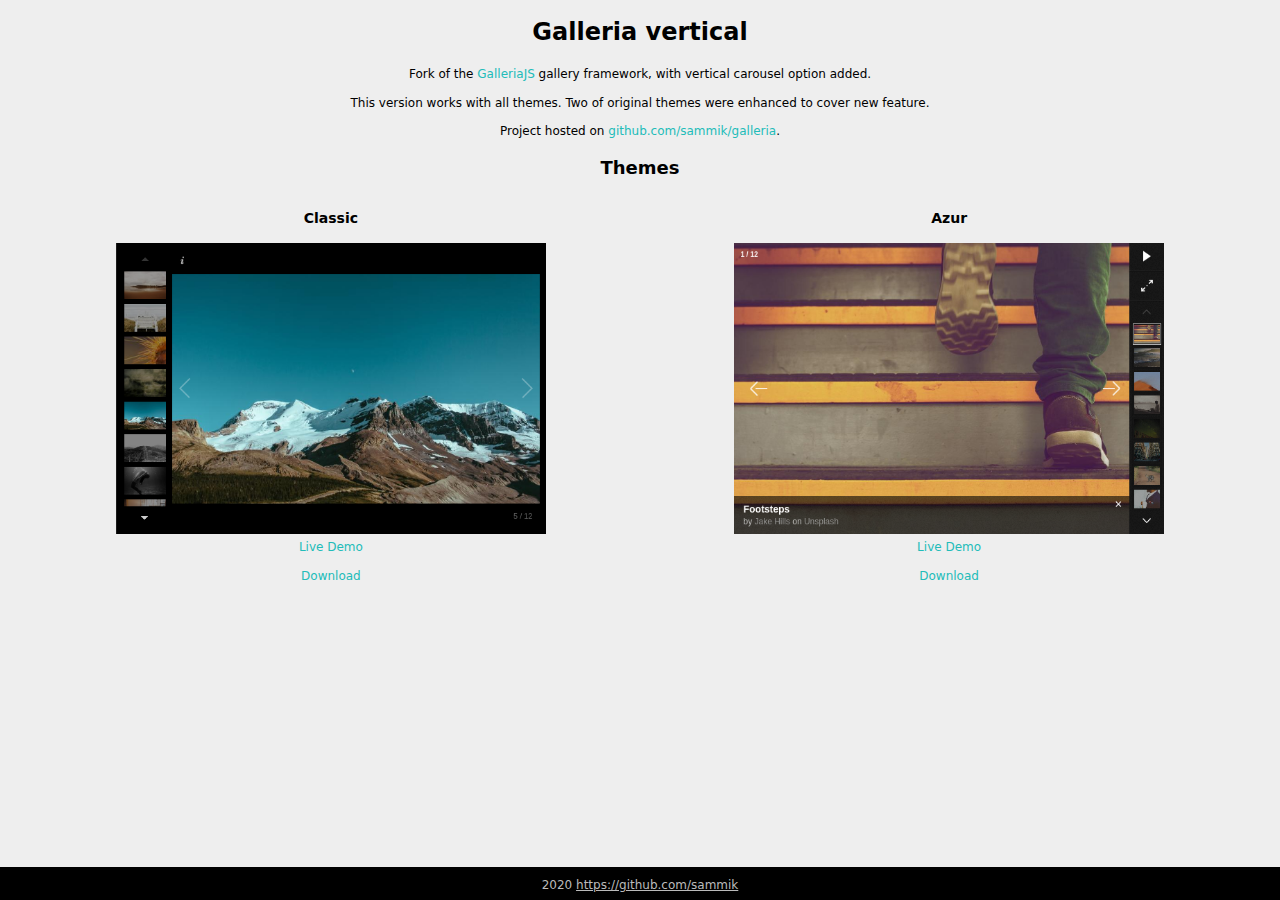
<file: index.html>
<!DOCTYPE html>
<html lang="en">
    <head>
        <meta charset="utf-8">
        <title>Galleria Classic Theme</title>
        <style>
            html,body{background:#eee;margin:0;font:12px/1.4 sans;text-align:center;}
            a {color:#22BCB9;text-decoration:none;}
            a:hover{text-decoration:underline;}
            .themes{margin-bottom:40px;}
            .theme{display:inline-block;width:48%;min-width:300px;padding:0;margin:0 auto;}
            .theme img{width:70%;min-width:250px;}
            footer{background:black;color:#bbb;padding:10px 0 6px;z-index:9999;position:fixed;bottom:0;right:0;left:0;}
            footer a{color:#bbb;text-decoration:underline;}
            footer a:hover{color:#fff;}
            
        </style>

        <!-- load jQuery -->
        <!-- <script src="https://ajax.googleapis.com/ajax/libs/jquery/3.1.1/jquery.js"></script> -->
        <script src="https://ajax.googleapis.com/ajax/libs/jquery/2.2.4/jquery.js"></script>

    </head>
    
    <body>
    <h1>Galleria vertical</h1>
    <p>Fork of the <a href="https://galleriajs.github.io/" target="_blank">GalleriaJS</a> gallery framework, with vertical carousel option added.</p>
    <p>This version works with all themes. Two of original themes were enhanced to cover new feature.</p>
    <p>Project hosted on <a href="https://github.com/sammik/galleria">github.com/sammik/galleria</a>.</p>
    <div class="themes">
        <h2>Themes</h2>
        <div class="theme">
            <h3>Classic</h3>
            <a href="classic.html"><img src="classic.png"><br>Live Demo</a>
            <p><a href="classic.zip">Download</a></p>
        </div>
        <div class="theme">
            <h3>Azur</h3>
            <a href="azur.html"><img src="azur.png"><br>Live Demo</a>
            <p><a href="azur.zip">Download</a></p>
        </div>
    </div>
    <footer>2020 <a href="https://github.com/sammik" target="_blank">https://github.com/sammik</a></footer>
    
    </body>
</html>
</file>
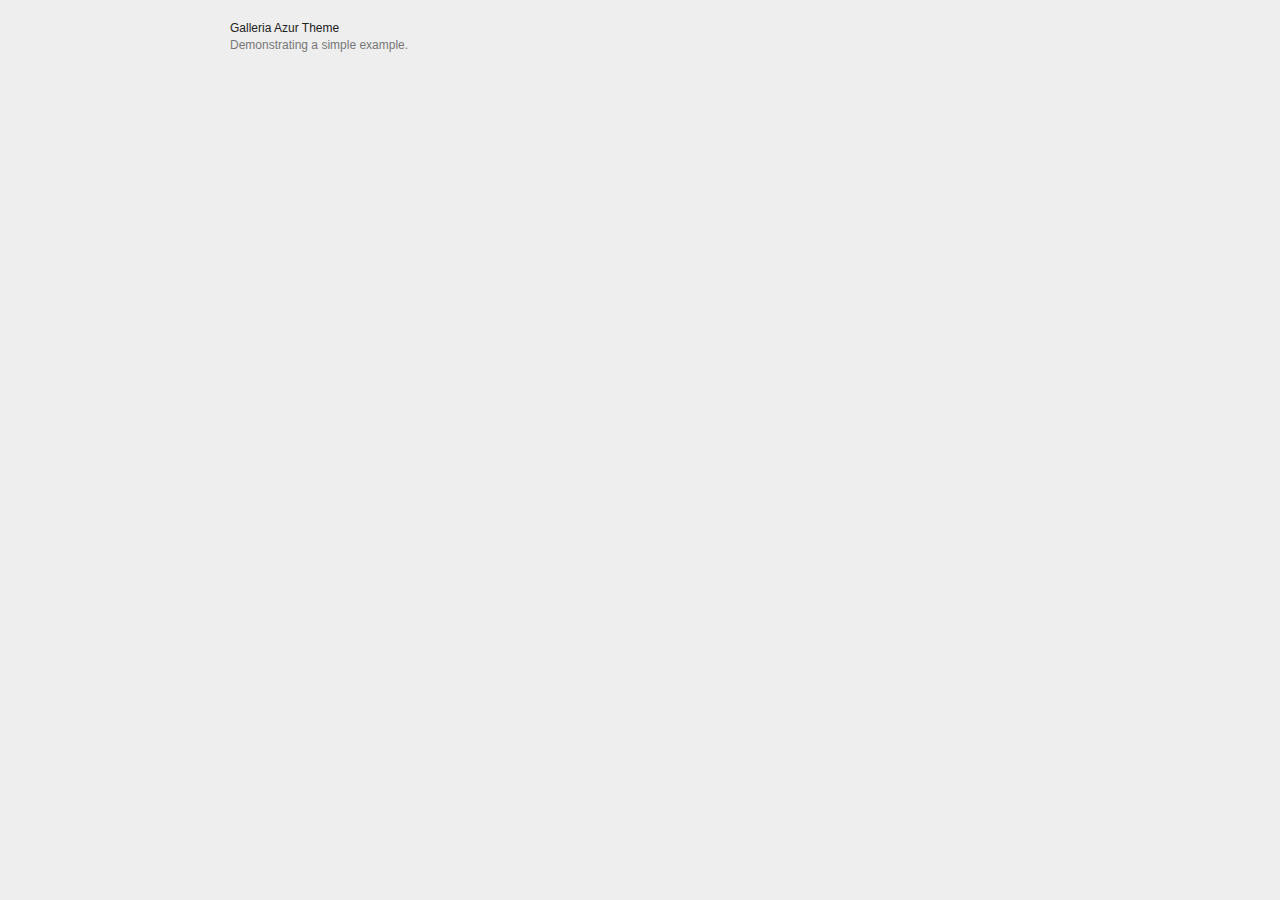
<file: themes/azur/demo-retina.html>
<!DOCTYPE html>
<html lang="en">
    <head>
        <meta charset="utf-8">
        <meta name="viewport" content="width=device-width,initial-scale=0.3">
        <title>Galleria Azur Theme</title>
        <style>

            /* Demo styles */
            html,body{background:#eee;margin:0;}
            .content{color:#777;font:12px/1.4 "helvetica neue",arial,sans-serif;max-width:820px;margin:20px auto;}
            h1{font-size:12px;font-weight:normal;color:#222;margin:0;}
            p{margin:0 0 20px}
            a {color:#22BCB9;text-decoration:none;}
            .galleria-info-description a { color: #bbb;}
            .cred{margin-top:20px;font-size:11px;}

            /* Gallery measures that will be applied */
            .galleria {
                height:420px;    /* defines a static gallery height */
                max-width:820px; /* defines a responsive width */
            }

        </style>

        <!-- load jQuery -->
        <!-- <script src="https://ajax.googleapis.com/ajax/libs/jquery/3.1.1/jquery.js"></script> -->
        <script src="https://ajax.googleapis.com/ajax/libs/jquery/2.2.4/jquery.js"></script>

        <!-- load Galleria -->
        <script src="galleria.js"></script>

    </head>
<body>
    <div class="content">
        <h1>Galleria Azur Theme</h1>
        <p>Demonstrating a simple example.</p>

        <div class="galleria">
            <a href="https://picsum.photos/id/389/1024/768.jpg" data-srcset="https://picsum.photos/id/389/1024/768.jpg 1x, https://picsum.photos/id/389/2048/1536.jpg 2x">
                <img src="https://picsum.photos/id/389/150/100.jpg" srcset="https://picsum.photos/id/389/150/100.jpg 1x, https://picsum.photos/id/389/300/200.jpg 2x"
                     data-big="https://picsum.photos/id/389/1440/1080.jpg" data-bigsrcset="https://picsum.photos/id/389/1440/1080.jpg 1x, https://picsum.photos/id/389/2880/2160.jpg 2x"
                     data-description="by &lt;a href=&quot;https://unsplash.com/photos/bt-Sc22W-BE&quot;&gt;Jake Hills&lt;/a&gt; on &lt;a href=&quot;https://unsplash.com&quot;&gt;Unsplash&lt;/a&gt;"
                     data-title="Footsteps">
            </a>
            <a href="https://picsum.photos/id/675/1024/768.jpg" data-srcset="https://picsum.photos/id/675/1024/768.jpg 1x, https://picsum.photos/id/675/2048/1536.jpg 2x">
                <img src="https://picsum.photos/id/675/150/100.jpg" srcset="https://picsum.photos/id/675/150/100.jpg 1x, https://picsum.photos/id/675/300/200.jpg 2x"
                     data-big="https://picsum.photos/id/675/1440/1080.jpg" data-bigsrcset="https://picsum.photos/id/675/1440/1080.jpg 1x, https://picsum.photos/id/675/2880/2160.jpg 2x"
                     data-description="by &lt;a href=&quot;https://unsplash.com/photos/hBYzBU1xP6s&quot;&gt;Barn Images&lt;/a&gt; on &lt;a href=&quot;https://unsplash.com&quot;&gt;Unsplash&lt;/a&gt;"
                     data-title="Waves washes on beach shore">
            </a>
            <a href="https://picsum.photos/id/525/1024/768.jpg" data-srcset="https://picsum.photos/id/525/1024/768.jpg 1x, https://picsum.photos/id/525/2048/1536.jpg 2x">
                <img src="https://picsum.photos/id/525/150/100.jpg" srcset="https://picsum.photos/id/525/150/100.jpg 1x, https://picsum.photos/id/525/300/200.jpg 2x"
                     data-big="https://picsum.photos/id/525/1440/1080.jpg" data-bigsrcset="https://picsum.photos/id/525/1440/1080.jpg 1x, https://picsum.photos/id/525/2880/2160.jpg 2x"
                     data-description="by &lt;a href=&quot;https://unsplash.com/photos/aViOQZzikVs&quot;&gt;Luca Zanon&lt;/a&gt; on &lt;a href=&quot;https://unsplash.com&quot;&gt;Unsplash&lt;/a&gt;"
                     data-title="Extreme Desert Hike">
            </a>
            <a href="https://picsum.photos/id/349/1024/768.jpg" data-srcset="https://picsum.photos/id/349/1024/768.jpg 1x, https://picsum.photos/id/349/2048/1536.jpg 2x">
                <img src="https://picsum.photos/id/349/150/100.jpg" srcset="https://picsum.photos/id/349/150/100.jpg 1x, https://picsum.photos/id/349/300/200.jpg 2x"
                     data-big="https://picsum.photos/id/349/1440/1080.jpg" data-bigsrcset="https://picsum.photos/id/349/1440/1080.jpg 1x, https://picsum.photos/id/349/2880/2160.jpg 2x"
                     data-description="by &lt;a href=&quot;https://unsplash.com/photos/FmMivfgHCiM&quot;&gt;Caleb George&lt;/a&gt; on &lt;a href=&quot;https://unsplash.com&quot;&gt;Unsplash&lt;/a&gt;"
                     data-title="Man in front of skyline">
            </a>
            <a href="https://picsum.photos/id/120/1024/768.jpg" data-srcset="https://picsum.photos/id/120/1024/768.jpg 1x, https://picsum.photos/id/120/2048/1536.jpg 2x">
                <img src="https://picsum.photos/id/120/150/100.jpg" srcset="https://picsum.photos/id/120/150/100.jpg 1x, https://picsum.photos/id/120/300/200.jpg 2x"
                     data-big="https://picsum.photos/id/120/1440/1080.jpg" data-bigsrcset="https://picsum.photos/id/120/1440/1080.jpg 1x, https://picsum.photos/id/120/2880/2160.jpg 2x"
                     data-description="by &lt;a href=&quot;https://unsplash.com/photos/_DA3D5P71qs&quot;&gt;Guillaume&lt;/a&gt; on &lt;a href=&quot;https://unsplash.com&quot;&gt;Unsplash&lt;/a&gt;"
                     data-title="Milky Way Night Sky">
            </a>
            <a href="https://picsum.photos/id/299/1024/768.jpg" data-srcset="https://picsum.photos/id/299/1024/768.jpg 1x, https://picsum.photos/id/299/2048/1536.jpg 2x">
                <img src="https://picsum.photos/id/299/150/100.jpg" srcset="https://picsum.photos/id/299/150/100.jpg 1x, https://picsum.photos/id/299/300/200.jpg 2x"
                     data-big="https://picsum.photos/id/299/1440/1080.jpg" data-bigsrcset="https://picsum.photos/id/299/1440/1080.jpg 1x, https://picsum.photos/id/299/2880/2160.jpg 2x"
                     data-description="by &lt;a href=&quot;https://unsplash.com/photos/nOhUx3tiaQQ&quot;&gt;Matthew Wiebe&lt;/a&gt; on &lt;a href=&quot;https://unsplash.com&quot;&gt;Unsplash&lt;/a&gt;"
                     data-title="My favorite building in the city">
            </a>
            <a href="https://picsum.photos/id/219/1024/768.jpg" data-srcset="https://picsum.photos/id/219/1024/768.jpg 1x, https://picsum.photos/id/219/2048/1536.jpg 2x">
                <img src="https://picsum.photos/id/219/150/100.jpg" srcset="https://picsum.photos/id/219/150/100.jpg 1x, https://picsum.photos/id/219/300/200.jpg 2x"
                     data-big="https://picsum.photos/id/219/1440/1080.jpg" data-bigsrcset="https://picsum.photos/id/219/1440/1080.jpg 1x, https://picsum.photos/id/219/2880/2160.jpg 2x"
                     data-description="by &lt;a href=&quot;https://unsplash.com/photos/7iB4OZDlRok&quot;&gt;Martyn Seddon&lt;/a&gt; on &lt;a href=&quot;https://unsplash.com&quot;&gt;Unsplash&lt;/a&gt;"
                     data-title="Encounter with a leopard">
            </a>
            <a href="https://picsum.photos/id/856/1024/768.jpg" data-srcset="https://picsum.photos/id/856/1024/768.jpg 1x, https://picsum.photos/id/856/2048/1536.jpg 2x">
                <img src="https://picsum.photos/id/856/150/100.jpg" srcset="https://picsum.photos/id/856/150/100.jpg 1x, https://picsum.photos/id/856/300/200.jpg 2x"
                     data-big="https://picsum.photos/id/856/1440/1080.jpg" data-bigsrcset="https://picsum.photos/id/856/1440/1080.jpg 1x, https://picsum.photos/id/856/2880/2160.jpg 2x"
                     data-description="by &lt;a href=&quot;https://unsplash.com/photos/omKdUQ9R3Zo&quot;&gt;Olu Eletu&lt;/a&gt; on &lt;a href=&quot;https://unsplash.com&quot;&gt;Unsplash&lt;/a&gt;"
                     data-title="Elegant man with hot coffee">
            </a>
            <a href="https://picsum.photos/id/531/1024/768.jpg" data-srcset="https://picsum.photos/id/531/1024/768.jpg 1x, https://picsum.photos/id/531/2048/1536.jpg 2x">
                <img src="https://picsum.photos/id/531/150/100.jpg" srcset="https://picsum.photos/id/531/150/100.jpg 1x, https://picsum.photos/id/531/300/200.jpg 2x"
                     data-big="https://picsum.photos/id/531/1440/1080.jpg" data-bigsrcset="https://picsum.photos/id/531/1440/1080.jpg 1x, https://picsum.photos/id/531/2880/2160.jpg 2x"
                     data-description="by &lt;a href=&quot;https://unsplash.com/photos/zr8msYQhfRg&quot;&gt;Jeff Sheldon&lt;/a&gt; on &lt;a href=&quot;https://unsplash.com&quot;&gt;Unsplash&lt;/a&gt;"
                     data-title="Vintage cameras">
            </a>
            <a href="https://picsum.photos/id/426/1024/768.jpg" data-srcset="https://picsum.photos/id/426/1024/768.jpg 1x, https://picsum.photos/id/426/2048/1536.jpg 2x">
                <img src="https://picsum.photos/id/426/150/100.jpg" srcset="https://picsum.photos/id/426/150/100.jpg 1x, https://picsum.photos/id/426/300/200.jpg 2x"
                     data-big="https://picsum.photos/id/426/1440/1080.jpg" data-bigsrcset="https://picsum.photos/id/426/1440/1080.jpg 1x, https://picsum.photos/id/426/2880/2160.jpg 2x"
                     data-description="by &lt;a href=&quot;https://unsplash.com/photos/01ZeHnK3F_4&quot;&gt;Ales Krivec&lt;/a&gt; on &lt;a href=&quot;https://unsplash.com&quot;&gt;Unsplash&lt;/a&gt;"
                     data-title="Valley town">
            </a>
            <a href="https://vimeo.com/25750735">
                <span class="video">Works for vimeo too.</span>
            </a>
            <a href="https://www.youtube.com/watch?v=PEEXZZ071FE">
                <span class="video">Works for youtube too.</span>
            </a>
        </div>


    </div>
    <script>
    $(function() {
        // Load the Azur theme
        Galleria.loadTheme('galleria.azur.js');

        // Initialize Galleria
        Galleria.run('.galleria',{
            carousel: 'vertical',
            //variation: 'light'
        });
    });
    </script>
    </body>
</html>
</file>
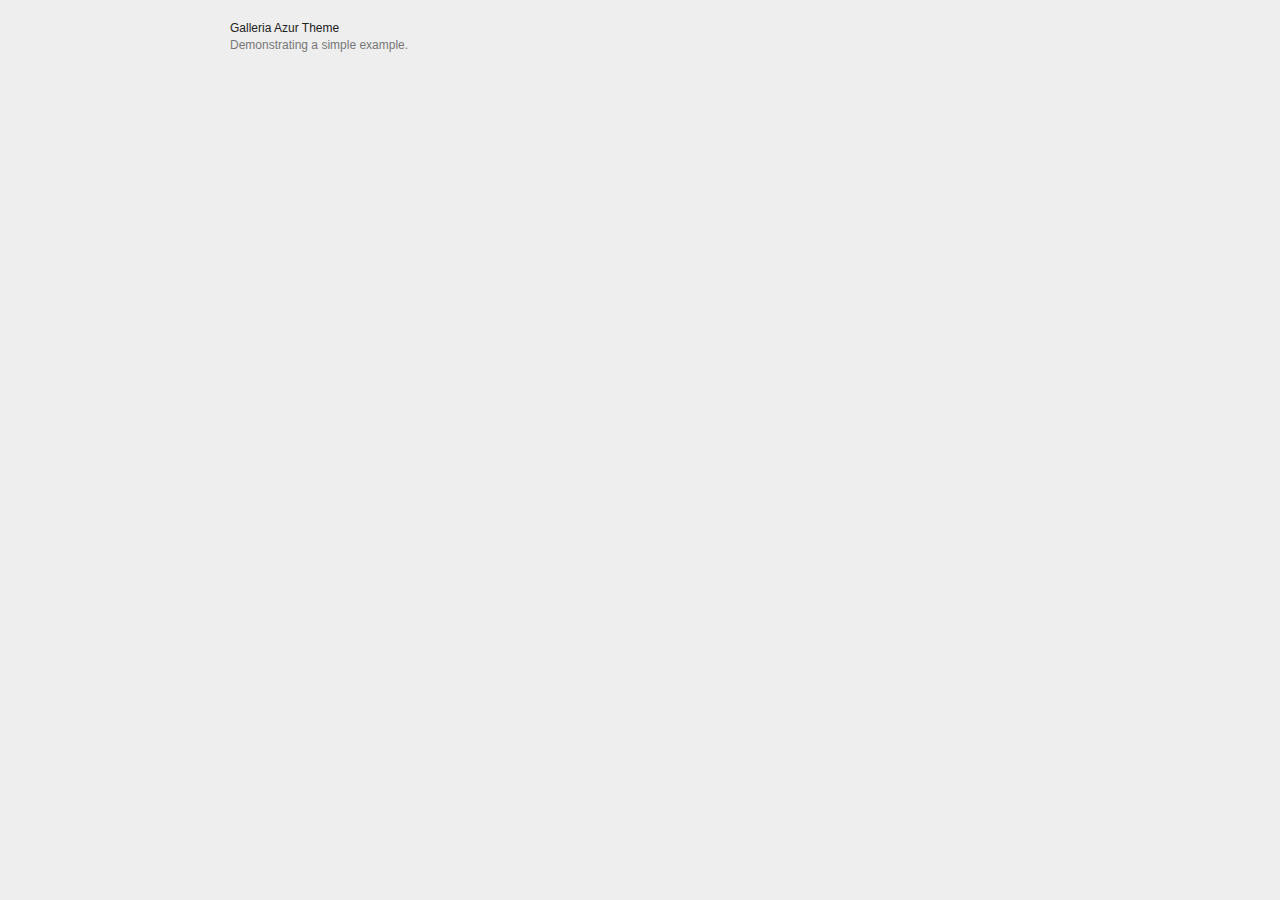
<file: themes/azur/demo.html>
<!DOCTYPE html>
<html lang="en">
    <head>
        <meta charset="utf-8">
        <meta name="viewport" content="width=device-width,initial-scale=0.3">
        <title>Galleria Azur Theme</title>
        <style>

            /* Demo styles */
            html,body{background:#eee;margin:0;}
            .content{color:#777;font:12px/1.4 "helvetica neue",arial,sans-serif;max-width:820px;margin:20px auto;}
            h1{font-size:12px;font-weight:normal;color:#222;margin:0;}
            p{margin:0 0 20px}
            a {color:#22BCB9;text-decoration:none;}
            .galleria-info-description a { color: #bbb;}
            .cred{margin-top:20px;font-size:11px;}

            /* Gallery measures that will be applied */
            .galleria {
                height:420px;    /* defines a static gallery height */
                max-width:820px; /* defines a responsive width */
            }

        </style>

        <!-- load jQuery -->
        <!-- <script src="https://ajax.googleapis.com/ajax/libs/jquery/3.1.1/jquery.js"></script> -->
        <script src="https://ajax.googleapis.com/ajax/libs/jquery/2.2.4/jquery.js"></script>

        <!-- load Galleria -->
        <script src="galleria.js"></script>

    </head>
<body>
    <div class="content">
        <h1>Galleria Azur Theme</h1>
        <p>Demonstrating a simple example.</p>

        <div class="galleria">
            <a href="https://picsum.photos/id/389/1024/768.jpg">
                <img src="https://picsum.photos/id/389/150/100.jpg"
                     data-big="https://picsum.photos/id/389/1440/1080.jpg"
                     data-description="by &lt;a href=&quot;https://unsplash.com/photos/bt-Sc22W-BE&quot;&gt;Jake Hills&lt;/a&gt; on &lt;a href=&quot;https://unsplash.com&quot;&gt;Unsplash&lt;/a&gt;"
                     data-title="Footsteps">
            </a>
            <a href="https://picsum.photos/id/675/1024/768.jpg">
                <img src="https://picsum.photos/id/675/150/100.jpg"
                     data-big="https://picsum.photos/id/675/1440/1080.jpg"
                     data-description="by &lt;a href=&quot;https://unsplash.com/photos/hBYzBU1xP6s&quot;&gt;Barn Images&lt;/a&gt; on &lt;a href=&quot;https://unsplash.com&quot;&gt;Unsplash&lt;/a&gt;"
                     data-title="Waves washes on beach shore">
            </a>
            <a href="https://picsum.photos/id/525/1024/768.jpg">
                <img src="https://picsum.photos/id/525/150/100.jpg"
                     data-big="https://picsum.photos/id/525/1440/1080.jpg"
                     data-description="by &lt;a href=&quot;https://unsplash.com/photos/aViOQZzikVs&quot;&gt;Luca Zanon&lt;/a&gt; on &lt;a href=&quot;https://unsplash.com&quot;&gt;Unsplash&lt;/a&gt;"
                     data-title="Extreme Desert Hike">
            </a>
            <a href="https://picsum.photos/id/349/1024/768.jpg">
                <img src="https://picsum.photos/id/349/150/100.jpg"
                     data-big="https://picsum.photos/id/349/1440/1080.jpg"
                     data-description="by &lt;a href=&quot;https://unsplash.com/photos/FmMivfgHCiM&quot;&gt;Caleb George&lt;/a&gt; on &lt;a href=&quot;https://unsplash.com&quot;&gt;Unsplash&lt;/a&gt;"
                     data-title="Man in front of skyline">
            </a>
            <a href="https://picsum.photos/id/120/1024/768.jpg">
                <img src="https://picsum.photos/id/120/150/100.jpg"
                     data-big="https://picsum.photos/id/120/1440/1080.jpg"
                     data-description="by &lt;a href=&quot;https://unsplash.com/photos/_DA3D5P71qs&quot;&gt;Guillaume&lt;/a&gt; on &lt;a href=&quot;https://unsplash.com&quot;&gt;Unsplash&lt;/a&gt;"
                     data-title="Milky Way Night Sky">
            </a>
            <a href="https://picsum.photos/id/299/1024/768.jpg">
                <img src="https://picsum.photos/id/299/150/100.jpg"
                     data-big="https://picsum.photos/id/299/1440/1080.jpg"
                     data-description="by &lt;a href=&quot;https://unsplash.com/photos/nOhUx3tiaQQ&quot;&gt;Matthew Wiebe&lt;/a&gt; on &lt;a href=&quot;https://unsplash.com&quot;&gt;Unsplash&lt;/a&gt;"
                     data-title="My favorite building in the city">
            </a>
            <a href="https://picsum.photos/id/219/1024/768.jpg">
                <img src="https://picsum.photos/id/219/150/100.jpg"
                     data-big="https://picsum.photos/id/219/1440/1080.jpg"
                     data-description="by &lt;a href=&quot;https://unsplash.com/photos/7iB4OZDlRok&quot;&gt;Martyn Seddon&lt;/a&gt; on &lt;a href=&quot;https://unsplash.com&quot;&gt;Unsplash&lt;/a&gt;"
                     data-title="Encounter with a leopard">
            </a>
            <a href="https://picsum.photos/id/856/1024/768.jpg">
                <img src="https://picsum.photos/id/856/150/100.jpg"
                     data-big="https://picsum.photos/id/856/1440/1080.jpg"
                     data-description="by &lt;a href=&quot;https://unsplash.com/photos/omKdUQ9R3Zo&quot;&gt;Olu Eletu&lt;/a&gt; on &lt;a href=&quot;https://unsplash.com&quot;&gt;Unsplash&lt;/a&gt;"
                     data-title="Elegant man with hot coffee">
            </a>
            <a href="https://picsum.photos/id/531/1024/768.jpg">
                <img src="https://picsum.photos/id/531/150/100.jpg"
                     data-big="https://picsum.photos/id/531/1440/1080.jpg"
                     data-description="by &lt;a href=&quot;https://unsplash.com/photos/zr8msYQhfRg&quot;&gt;Jeff Sheldon&lt;/a&gt; on &lt;a href=&quot;https://unsplash.com&quot;&gt;Unsplash&lt;/a&gt;"
                     data-title="Vintage cameras">
            </a>
            <a href="https://picsum.photos/id/426/1024/768.jpg">
                <img src="https://picsum.photos/id/426/150/100.jpg"
                     data-big="https://picsum.photos/id/426/1440/1080.jpg"
                     data-description="by &lt;a href=&quot;https://unsplash.com/photos/01ZeHnK3F_4&quot;&gt;Ales Krivec&lt;/a&gt; on &lt;a href=&quot;https://unsplash.com&quot;&gt;Unsplash&lt;/a&gt;"
                     data-title="Valley town">
            </a>
            <a href="https://vimeo.com/25750735">
                <span class="video">Works for vimeo too.</span>
            </a>
            <a href="https://www.youtube.com/watch?v=PEEXZZ071FE">
                <span class="video">Works for youtube too.</span>
            </a>
        </div>


    </div>
    <script>
    $(function() {
        // Load the Azur theme
        Galleria.loadTheme('galleria.azur.js');

        // Initialize Galleria
        Galleria.run('.galleria',{
            carousel: 'vertical',
            //variation: 'light'
        });
    });
    </script>
    </body>
</html>
</file>
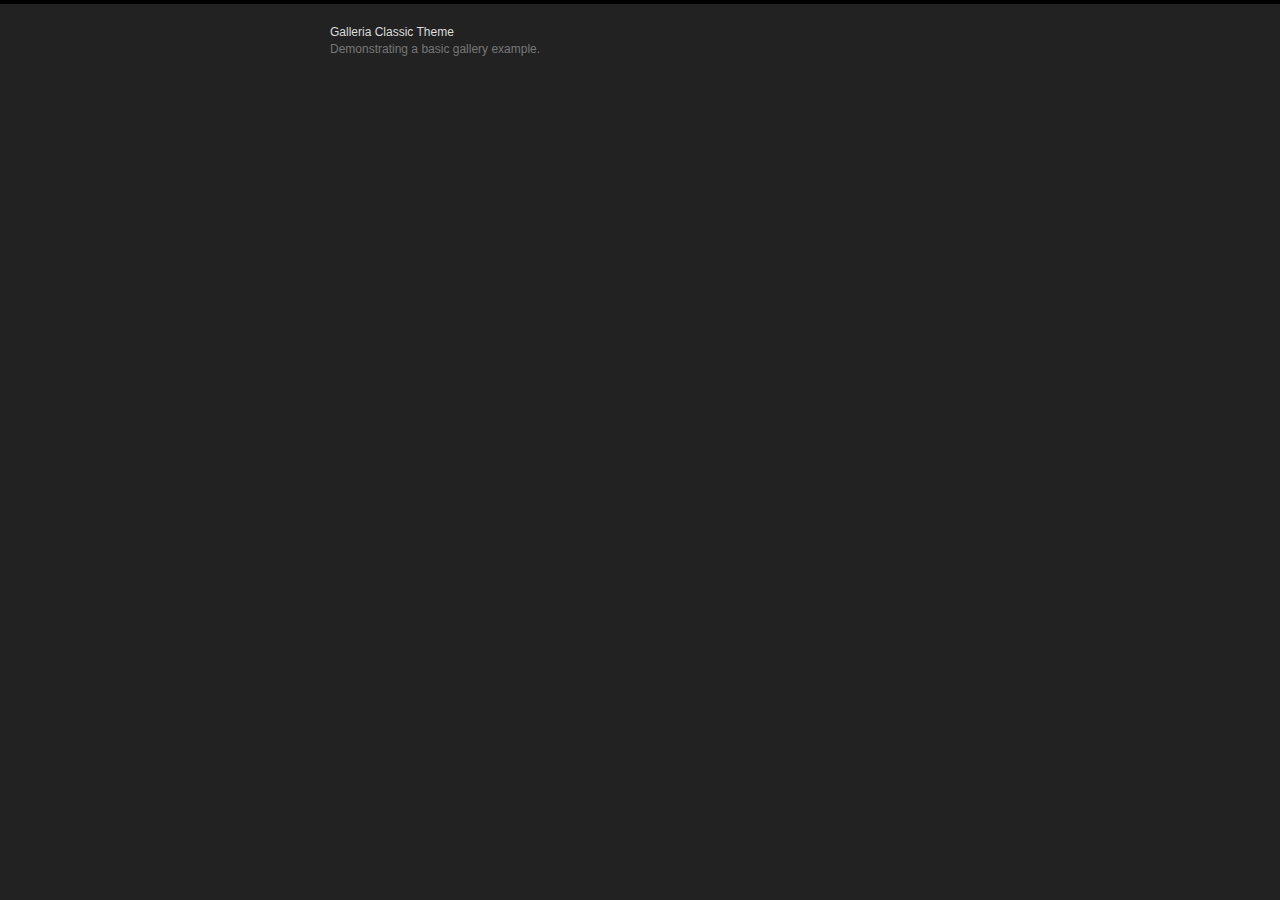
<file: themes/classic/demo-retina.html>
<!DOCTYPE html>
<html lang="en">
    <head>
        <meta charset="utf-8">
        <title>Galleria Classic Theme</title>
        <style>

            /* Demo styles */
            html,body{background:#222;margin:0;}
            body{border-top:4px solid #000;}
            .content{color:#777;font:12px/1.4 "helvetica neue",arial,sans-serif;width:620px;margin:20px auto;}
            h1{font-size:12px;font-weight:normal;color:#ddd;margin:0;}
            p{margin:0 0 20px}
            a {color:#22BCB9;text-decoration:none;}
            .galleria-info-description a {color: #bbb;}
            .cred{margin-top:20px;font-size:11px;}

            /* This rule is read by Galleria to define the gallery height: */
            #galleria{height:320px}

        </style>

        <!-- load jQuery -->
        <!-- <script src="https://ajax.googleapis.com/ajax/libs/jquery/3.1.1/jquery.js"></script> -->
        <script src="https://ajax.googleapis.com/ajax/libs/jquery/2.2.4/jquery.js"></script>

        <!-- load Galleria -->
        <script src="galleria.js"></script>

    </head>
<body>
    <div class="content">
        <h1>Galleria Classic Theme</h1>
        <p>Demonstrating a basic gallery example.</p>

        <div id="galleria">
            <a href="https://picsum.photos/id/1055/800/500.jpg" data-srcset="https://picsum.photos/id/1055/800/500.jpg 1x, https://picsum.photos/id/1055/1600/1000.jpg 2x">
                <img src="https://picsum.photos/id/1055/150/100.jpg" srcset="https://picsum.photos/id/1055/150/100.jpg 1x, https://picsum.photos/id/1055/300/200.jpg 2x"
                     data-description="by &lt;a href=&quot;https://unsplash.com/photos/12rzbJhQ89E&quot;&gt;Neil Thomas&lt;/a&gt; on &lt;a href=&quot;https://unsplash.com&quot;&gt;Unsplash&lt;/a&gt;"
                     data-title="Calm before the storm">
            </a>
            <a href="https://picsum.photos/id/268/800/500.jpg" data-srcset="https://picsum.photos/id/268/800/500.jpg 1x, https://picsum.photos/id/268/1600/1000.jpg 2x">
                <img src="https://picsum.photos/id/268/150/100.jpg" srcset="https://picsum.photos/id/268/150/100.jpg 1x, https://picsum.photos/id/268/300/200.jpg 2x"
                     data-description="by &lt;a href=&quot;https://unsplash.com/photos/vc3ZOCf5BN8&quot;&gt;davide ragusa&lt;/a&gt; on &lt;a href=&quot;https://unsplash.com&quot;&gt;Unsplash&lt;/a&gt;"
                     data-title="Wooden gate at the beach">
            </a>
            <a href="https://picsum.photos/id/35/800/500.jpg" data-srcset="https://picsum.photos/id/35/800/500.jpg 1x, https://picsum.photos/id/35/1600/1000.jpg 2x">
                <img src="https://picsum.photos/id/35/150/100.jpg" srcset="https://picsum.photos/id/35/150/100.jpg 1x, https://picsum.photos/id/35/300/200.jpg 2x"
                     data-description="by &lt;a href=&quot;https://unsplash.com/photos/znM0ujn2RUA&quot;&gt;Shane Colella&lt;/a&gt; on &lt;a href=&quot;https://unsplash.com&quot;&gt;Unsplash&lt;/a&gt;"
                     data-title="Prickly orange needles">
            </a>
            <a href="https://picsum.photos/id/810/800/500.jpg" data-srcset="https://picsum.photos/id/810/800/500.jpg 1x, https://picsum.photos/id/810/1600/1000.jpg 2x">
                <img src="https://picsum.photos/id/810/150/100.jpg" srcset="https://picsum.photos/id/810/150/100.jpg 1x, https://picsum.photos/id/810/300/200.jpg 2x"
                     data-description="by &lt;a href=&quot;https://unsplash.com/photos/5QyPh6O9tfw&quot;&gt;Luís Perdigão&lt;/a&gt; on &lt;a href=&quot;https://unsplash.com&quot;&gt;Unsplash&lt;/a&gt;"
                     data-title="Bridge To Anywhere">
            </a>
            <a href="https://picsum.photos/id/327/800/500.jpg" data-srcset="https://picsum.photos/id/327/800/500.jpg 1x, https://picsum.photos/id/327/1600/1000.jpg 2x">
                <img src="https://picsum.photos/id/327/150/100.jpg" srcset="https://picsum.photos/id/327/150/100.jpg 1x, https://picsum.photos/id/327/300/200.jpg 2x"
                     data-description="by &lt;a href=&quot;https://unsplash.com/photos/Gg7uKdHFb_c&quot;&gt;Ryan Schroeder&lt;/a&gt; on &lt;a href=&quot;https://unsplash.com&quot;&gt;Unsplash&lt;/a&gt;"
                     data-title="Alpine mountains under a clear sky">
            </a>
            <a href="https://picsum.photos/id/241/800/500.jpg" data-srcset="https://picsum.photos/id/241/800/500.jpg 1x, https://picsum.photos/id/241/1600/1000.jpg 2x">
                <img src="https://picsum.photos/id/241/150/100.jpg" srcset="https://picsum.photos/id/241/150/100.jpg 1x, https://picsum.photos/id/241/300/200.jpg 2x"
                     data-description="by &lt;a href=&quot;https://unsplash.com/photos/1Cg7BQXp024&quot;&gt;Sylwia Bartyzel&lt;/a&gt; on &lt;a href=&quot;https://unsplash.com&quot;&gt;Unsplash&lt;/a&gt;"
                     data-title="monochrome wire fence on hill">
            </a>
            <a href="https://picsum.photos/id/874/800/500.jpg" data-srcset="https://picsum.photos/id/874/800/500.jpg 1x, https://picsum.photos/id/874/1600/1000.jpg 2x">
                <img src="https://picsum.photos/id/874/150/100.jpg" srcset="https://picsum.photos/id/874/150/100.jpg 1x, https://picsum.photos/id/874/300/200.jpg 2x"
                     data-description="by &lt;a href=&quot;https://unsplash.com/photos/Cp-LUHPRpWM&quot;&gt;Christopher Campbell&lt;/a&gt; on &lt;a href=&quot;https://unsplash.com&quot;&gt;Unsplash&lt;/a&gt;"
                     data-title="woman underwater in dress">
            </a>
            <a href="https://picsum.photos/id/42/800/500.jpg" data-srcset="https://picsum.photos/id/42/800/500.jpg 1x, https://picsum.photos/id/42/1600/1000.jpg 2x">
                <img src="https://picsum.photos/id/42/150/100.jpg" srcset="https://picsum.photos/id/42/150/100.jpg 1x, https://picsum.photos/id/42/300/200.jpg 2x"
                     data-description="by &lt;a href=&quot;https://unsplash.com/photos/KR2mdHJ5qMg&quot;&gt;Luke Chesser&lt;/a&gt; on &lt;a href=&quot;https://unsplash.com&quot;&gt;Unsplash&lt;/a&gt;"
                     data-title="Coffee in Montreal">
            </a>
            <a href="https://picsum.photos/id/313/800/500.jpg" data-srcset="https://picsum.photos/id/313/800/500.jpg 1x, https://picsum.photos/id/313/1600/1000.jpg 2x">
                <img src="https://picsum.photos/id/313/150/100.jpg" srcset="https://picsum.photos/id/313/150/100.jpg 1x, https://picsum.photos/id/313/300/200.jpg 2x"
                     data-description="by &lt;a href=&quot;https://unsplash.com/photos/4xYgBTYC2-Q&quot;&gt;Sonja Langford&lt;/a&gt; on &lt;a href=&quot;https://unsplash.com&quot;&gt;Unsplash&lt;/a&gt;"
                     data-title="Cloud on the field">
            </a>
            <a href="https://picsum.photos/id/235/800/500.jpg" data-srcset="https://picsum.photos/id/235/800/500.jpg 1x, https://picsum.photos/id/235/1600/1000.jpg 2x">
                <img src="https://picsum.photos/id/235/150/100.jpg" srcset="https://picsum.photos/id/235/150/100.jpg 1x, https://picsum.photos/id/235/300/200.jpg 2x"
                     data-description="by &lt;a href=&quot;https://unsplash.com/photos/TI-B-TNYJMU&quot;&gt;Paul E. Harrer&lt;/a&gt; on &lt;a href=&quot;https://unsplash.com&quot;&gt;Unsplash&lt;/a&gt;"
                     data-title="View from the Langbathsee mountain lake">
            </a>
            <a href="https://vimeo.com/25750735">
                <span class="video">Works for vimeo too.</span>
            </a>
            <a href="https://www.youtube.com/watch?v=PEEXZZ071FE">
                <span class="video">Works for youtube too.</span>
            </a>
        </div>
    </div>

    <script>
    $(function() {
        // Load the classic theme
        Galleria.loadTheme('galleria.classic.js');

        // Initialize Galleria
        Galleria.run('#galleria',{
            carousel: 'vertical',
            //variation: 'light'
        });
    });
    </script>
    </body>
</html>
</file>
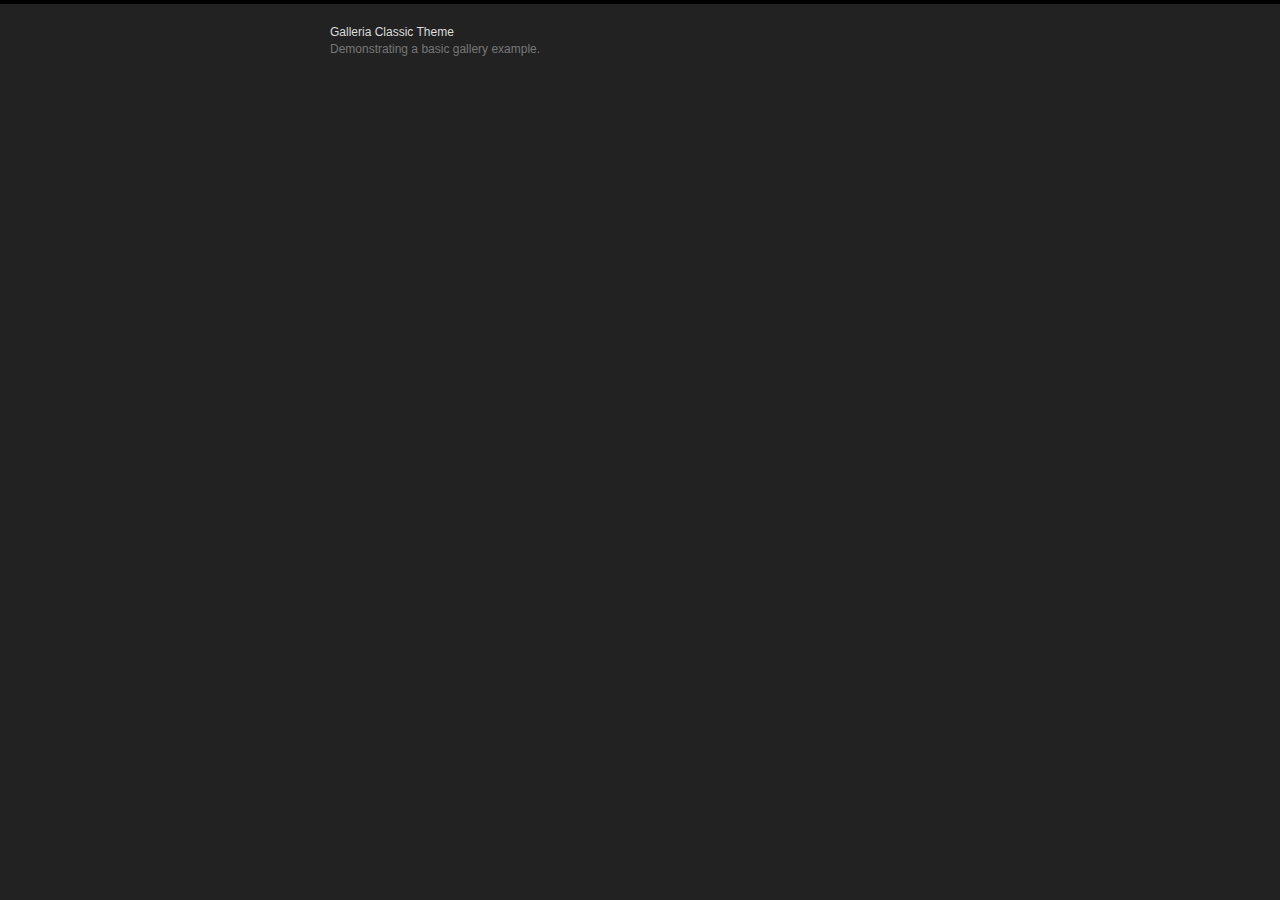
<file: themes/classic/demo.html>
<!DOCTYPE html>
<html lang="en">
    <head>
        <meta charset="utf-8">
        <title>Galleria Classic Theme</title>
        <style>

            /* Demo styles */
            html,body{background:#222;margin:0;}
            body{border-top:4px solid #000;}
            .content{color:#777;font:12px/1.4 "helvetica neue",arial,sans-serif;width:620px;margin:20px auto;}
            h1{font-size:12px;font-weight:normal;color:#ddd;margin:0;}
            p{margin:0 0 20px}
            a {color:#22BCB9;text-decoration:none;}
            .galleria-info-description a {color: #bbb;}
            .cred{margin-top:20px;font-size:11px;}

            /* This rule is read by Galleria to define the gallery height: */
            #galleria{height:320px}

        </style>

        <!-- load jQuery -->
        <!-- <script src="https://ajax.googleapis.com/ajax/libs/jquery/3.1.1/jquery.js"></script> -->
        <script src="https://ajax.googleapis.com/ajax/libs/jquery/2.2.4/jquery.js"></script>

        <!-- load Galleria -->
        <script src="galleria.js"></script>

    </head>
<body>
    <div class="content">
        <h1>Galleria Classic Theme</h1>
        <p>Demonstrating a basic gallery example.</p>

        <div id="galleria">
            <a href="https://picsum.photos/id/1055/800/500.jpg">
                <img src="https://picsum.photos/id/1055/150/100.jpg"
                     data-description="by &lt;a href=&quot;https://unsplash.com/photos/12rzbJhQ89E&quot;&gt;Neil Thomas&lt;/a&gt; on &lt;a href=&quot;https://unsplash.com&quot;&gt;Unsplash&lt;/a&gt;"
                     data-title="Calm before the storm">
            </a>
            <a href="https://picsum.photos/id/268/800/500.jpg">
                <img src="https://picsum.photos/id/268/150/100.jpg"
                     data-description="by &lt;a href=&quot;https://unsplash.com/photos/vc3ZOCf5BN8&quot;&gt;davide ragusa&lt;/a&gt; on &lt;a href=&quot;https://unsplash.com&quot;&gt;Unsplash&lt;/a&gt;"
                     data-title="Wooden gate at the beach">
            </a>
            <a href="https://picsum.photos/id/35/800/500.jpg">
                <img src="https://picsum.photos/id/35/150/100.jpg"
                     data-description="by &lt;a href=&quot;https://unsplash.com/photos/znM0ujn2RUA&quot;&gt;Shane Colella&lt;/a&gt; on &lt;a href=&quot;https://unsplash.com&quot;&gt;Unsplash&lt;/a&gt;"
                     data-title="Prickly orange needles">
            </a>
            <a href="https://picsum.photos/id/810/800/500.jpg">
                <img src="https://picsum.photos/id/810/150/100.jpg"
                     data-description="by &lt;a href=&quot;https://unsplash.com/photos/5QyPh6O9tfw&quot;&gt;Luís Perdigão&lt;/a&gt; on &lt;a href=&quot;https://unsplash.com&quot;&gt;Unsplash&lt;/a&gt;"
                     data-title="Bridge To Anywhere">
            </a>
            <a href="https://picsum.photos/id/327/800/500.jpg">
                <img src="https://picsum.photos/id/327/150/100.jpg"
                     data-description="by &lt;a href=&quot;https://unsplash.com/photos/Gg7uKdHFb_c&quot;&gt;Ryan Schroeder&lt;/a&gt; on &lt;a href=&quot;https://unsplash.com&quot;&gt;Unsplash&lt;/a&gt;"
                     data-title="Alpine mountains under a clear sky">
            </a>
            <a href="https://picsum.photos/id/241/800/500.jpg">
                <img src="https://picsum.photos/id/241/150/100.jpg"
                     data-description="by &lt;a href=&quot;https://unsplash.com/photos/1Cg7BQXp024&quot;&gt;Sylwia Bartyzel&lt;/a&gt; on &lt;a href=&quot;https://unsplash.com&quot;&gt;Unsplash&lt;/a&gt;"
                     data-title="monochrome wire fence on hill">
            </a>
            <a href="https://picsum.photos/id/874/800/500.jpg">
                <img src="https://picsum.photos/id/874/150/100.jpg"
                     data-description="by &lt;a href=&quot;https://unsplash.com/photos/Cp-LUHPRpWM&quot;&gt;Christopher Campbell&lt;/a&gt; on &lt;a href=&quot;https://unsplash.com&quot;&gt;Unsplash&lt;/a&gt;"
                     data-title="woman underwater in dress">
            </a>
            <a href="https://picsum.photos/id/42/800/500.jpg">
                <img src="https://picsum.photos/id/42/150/100.jpg"
                     data-description="by &lt;a href=&quot;https://unsplash.com/photos/KR2mdHJ5qMg&quot;&gt;Luke Chesser&lt;/a&gt; on &lt;a href=&quot;https://unsplash.com&quot;&gt;Unsplash&lt;/a&gt;"
                     data-title="Coffee in Montreal">
            </a>
            <a href="https://picsum.photos/id/313/800/500.jpg">
                <img src="https://picsum.photos/id/313/150/100.jpg"
                     data-description="by &lt;a href=&quot;https://unsplash.com/photos/4xYgBTYC2-Q&quot;&gt;Sonja Langford&lt;/a&gt; on &lt;a href=&quot;https://unsplash.com&quot;&gt;Unsplash&lt;/a&gt;"
                     data-title="Cloud on the field">
            </a>
            <a href="https://picsum.photos/id/235/800/500.jpg">
                <img src="https://picsum.photos/id/235/150/100.jpg"
                     data-description="by &lt;a href=&quot;https://unsplash.com/photos/TI-B-TNYJMU&quot;&gt;Paul E. Harrer&lt;/a&gt; on &lt;a href=&quot;https://unsplash.com&quot;&gt;Unsplash&lt;/a&gt;"
                     data-title="View from the Langbathsee mountain lake">
            </a>
            <a href="https://vimeo.com/25750735">
                <span class="video">Works for vimeo too.</span>
            </a>
            <a href="https://www.youtube.com/watch?v=PEEXZZ071FE">
                <span class="video">Works for youtube too.</span>
            </a>
        </div>
    </div>

    <script>
    $(function() {
        // Load the classic theme
        Galleria.loadTheme('galleria.classic.js');

        // Initialize Galleria
        Galleria.run('#galleria',{
            carousel: 'vertical',
            //variation: 'light'
        });
    });
    </script>
    </body>
</html>
</file>
